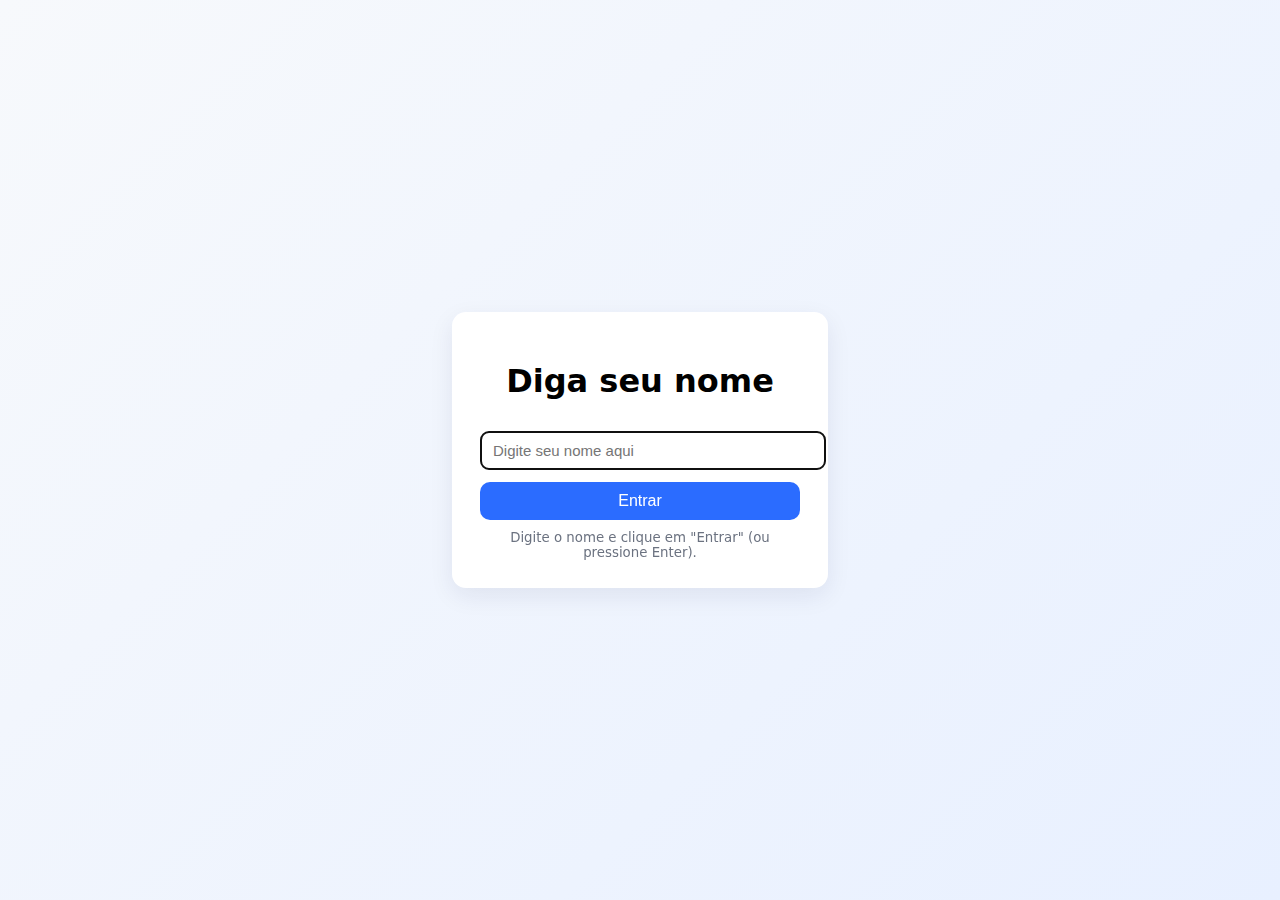
<file: boasvindas.html>
<!doctype html>
<html lang="pt-BR">
<head>
  <meta charset="utf-8" />
  <meta name="viewport" content="width=device-width,initial-scale=1" />
  <title>Boas-vindas</title>
  <style>
    html,body{height:100%;margin:0;font-family:system-ui,-apple-system,Segoe UI,Roboto,"Helvetica Neue",Arial;}
    .wrap{min-height:100%;display:flex;align-items:center;justify-content:center;background:linear-gradient(135deg,#f7f9fc,#e8f0ff);}
    .card{background:#fff;padding:28px;border-radius:14px;box-shadow:0 8px 24px rgba(20,30,80,0.08);width:320px;text-align:center;}
    input[type="text"]{width:100%;padding:10px 12px;margin-top:10px;border:1px solid #dfe7ff;border-radius:8px;font-size:15px;}
    button{margin-top:12px;width:100%;padding:10px;border:0;border-radius:10px;font-size:16px;cursor:pointer}
    .btn-enter{background:#2b6cff;color:#fff}
    .welcome{font-size:18px;margin-top:8px;color:#153a7a}
    small{display:block;margin-top:10px;color:#6b7280}
  </style>
</head>
<body>
  <div class="wrap">
    <div class="card" role="main" aria-labelledby="title">
      <h1 id="title">Diga seu nome</h1>

      <form id="nameForm" onsubmit="return false;" aria-label="Formulário de boas-vindas">
        <label for="nameInput" style="display:none">Nome</label>
        <input id="nameInput" type="text" placeholder="Digite seu nome aqui" autocomplete="name" />
        <button id="enterBtn" class="btn-enter" type="button">Entrar</button>
      </form>

      <div id="greeting" class="welcome" style="display:none" aria-live="polite"></div>
      <small id="hint">Digite o nome e clique em "Entrar" (ou pressione Enter).</small>
    </div>
  </div>

  <script>
    const input = document.getElementById('nameInput');
    const btn = document.getElementById('enterBtn');
    const greeting = document.getElementById('greeting');
    const form = document.getElementById('nameForm');

    function welcome() {
      const raw = input.value.trim();
      if (!raw) {
        // pequeno efeito se o campo estiver vazio
        input.animate([{ boxShadow: '0 0 0 0 transparent' }, { boxShadow: '0 0 0 6px rgba(255,90,90,0.12)' }], { duration: 300 });
        input.focus();
        return;
      }
      // Usar forma neutra de saudação com tratamento de nomes compostos
      const name = raw.split(/\s+/).map(s => s[0].toUpperCase() + s.slice(1)).join(' ');
      greeting.textContent = `Bem-vindo(a), ${name}! 👋`;
      greeting.style.display = 'block';
      form.style.display = 'none';
      document.title = `Bem-vindo(a), ${name}!`;
    }

    btn.addEventListener('click', welcome);
    input.addEventListener('keydown', (e) => {
      if (e.key === 'Enter') welcome();
    });

    // foco inicial
    input.focus();
  </script>
</body>
</html>
</file>
